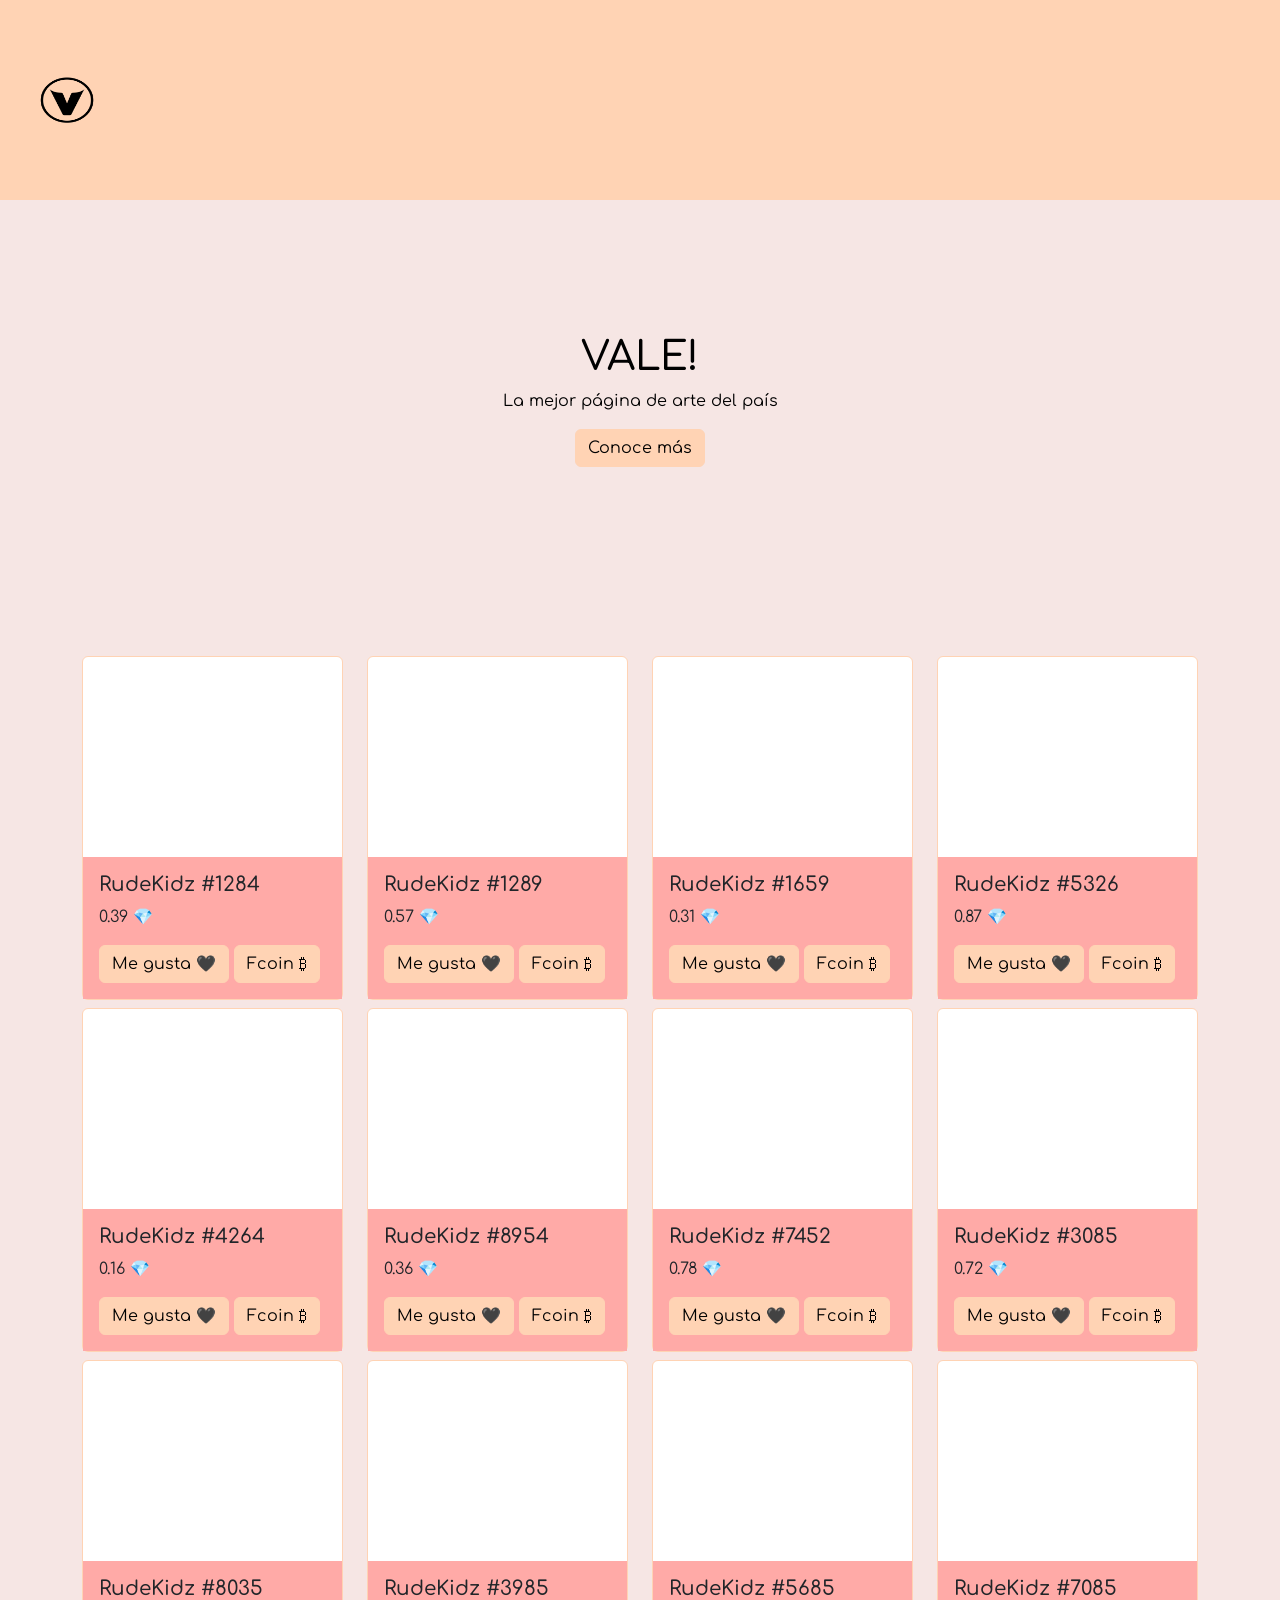
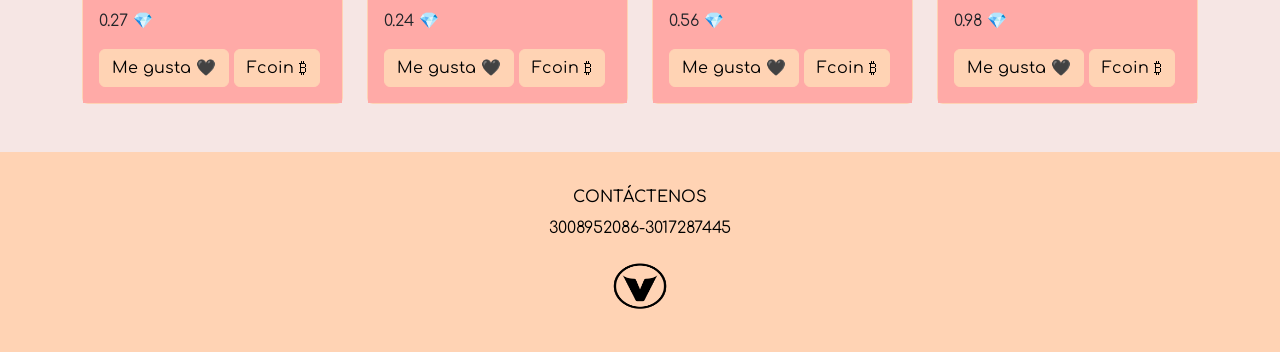
<file: Taller4/target/classes/META-INF/index.html>
<!DOCTYPE html>
<html lang="es">
<!-- informacion de la pagina, fuentes y bootstrap -->
<head>
    <meta charset="UTF-8">
    <title>Vale!</title>
    <link href="https://cdn.jsdelivr.net/npm/bootstrap@5.1.3/dist/css/bootstrap.min.css" rel="stylesheet"
          integrity="sha384-1BmE4kWBq78iYhFldvKuhfTAU6auU8tT94WrHftjDbrCEXSU1oBoqyl2QvZ6jIW3" crossorigin="anonymous">
    <link rel="stylesheet" href=./styles/styles.css>
    <link rel="preconnect" href="https://fonts.googleapis.com">
    <link rel="preconnect" href="https://fonts.gstatic.com" crossorigin>
    <link href="https://fonts.googleapis.com/css2?family=Comfortaa:wght@300&display=swap" rel="stylesheet">

</head>

<body>
<!-- Este es el encabezado que contiene el menu -->
<header>
    <nav class="navbar navbar-expand-lg navbar-light" style="background-color:#FFD3B4">
        <a class="navbar-brand" href="index.html">
            <img src="assets/V_(logo_2010).svg.png" alt="" width="70" height="60">
        </a>
        <ul class="nav">
            <li class="nav-item">
                <a class="nav-link active" aria-current="page" href="Ingresar.html">Iniciar sesion</a>
            </li>
            <li class="nav-item">
                <a class="nav-link" href="registro.html">Regístrese</a>
            </li>
            <li class="nav-item">
                <a class="nav-link" href="#colecciones">Colecciones</a>
            </li>
            <li class="nav-item">
                <a class="nav-link" href="#acerca de">Acerca de</a>
            </li>
        </ul>
    </nav>
    <div class="cover d-flex  justify-content-center align-items-center flex-column">
        <h1>
            VALE!
        </h1>
        <p>
            La mejor página de arte del país
        </p>
        <button class="btn btn-warning">
            Conoce más
        </button>
    </div>
</header>
<!-- Toda esta seccion pertenece a los NFTs -->
<section>
    <div class="container mt-5 mb-5  " id="colecciones">

        <div class="row justify-content-center">
            <div class="col-12 col-sm-6 col-md-4 col-lg-3 mt-2">
                <div class="card">
                    <div class="cover cover-small" style="background-image:url(https://lh3.googleusercontent.com/ZqSBa7z6umZTcSxAW_ux840NmefFD2r4HU-S7TdN4EnkFFVCS3aLbt-4MV9lIeI57pgJj1Tt6UI31ggeqp26RWwXk7HEDhicTv985g=w286) ;"></div>
                    <div class="card-body">
                        <h5 class="card-title">RudeKidz #1284</h5>
                        <p class="card-text">0.39 &#x1F48E</p>
                        <a href="Ingresar.html" class="btn btn-primary">Me gusta &#128420</a>
                        <a href="Ingresar.html" class="btn btn-primary">Fcoin &#8383 </a>
                    </div>
                </div>
            </div>

            <div class="col-12 col-sm-6 col-md-4 col-lg-3 mt-2">
                <div class="card">
                    <div class="cover cover-small" style="background-image:url(https://lh3.googleusercontent.com/8rx6Odhi2tma8qhoeL7E2NBSjCaniZPyg0JBpnRm1-rik_zxD8veBG_p5sXXUYpRG4BU6-WyTGzExXbc29uTXM8RggCVp2bXT8oGLw=w286) ;"></div>
                    <div class="card-body">
                        <h5 class="card-title">RudeKidz #1289 </h5>
                        <p class="card-text">0.57 &#x1F48E </p>
                        <a href="Ingresar.html" class="btn btn-primary">Me gusta &#128420</a>
                        <a href="Ingresar.html" class="btn btn-primary">Fcoin &#8383 </a>
                    </div>
                </div>
            </div>

            <div class="col-12 col-sm-6 col-md-4 col-lg-3 mt-2">
                <div class="card">
                    <div class="cover cover-small" style="background-image:url(https://lh3.googleusercontent.com/N8__4Z-lsQEnTd8JO_P-3pPB-7i_C41czbw1doZnl4sIIpilh4yv74587R9HkpmRlERdIeX6lb4tJpG3eHuHkiOuyh1Or-ya8n9z=w286) ;"></div>
                    <div class="card-body">
                        <h5 class="card-title">RudeKidz #1659 </h5>
                        <p class="card-text">0.31 &#x1F48E</p>
                        <a href="Ingresar.html" class="btn btn-primary">Me gusta &#128420</a>
                        <a href="Ingresar.html" class="btn btn-primary">Fcoin &#8383 </a>
                    </div>
                </div>
            </div>

            <div class="col-12 col-sm-6 col-md-4 col-lg-3 mt-2">
                <div class="card">
                    <div class="cover cover-small" style="background-image:url(https://lh3.googleusercontent.com/kiMK5F6sjf8Dgza5mDXIIIkuabjchdhPqtNrlcCQSb0OpiRTJS8vzcMWKN5-YuizBFdLWhjoq6aqZTkAT49UkFMTqvi7gTE_6bi4tFQ=w286) ;"></div>
                    <div class="card-body">
                        <h5 class="card-title">RudeKidz #5326 </h5>
                        <p class="card-text">0.87 &#x1F48E</p>
                        <a href="Ingresar.html" class="btn btn-primary">Me gusta &#128420</a>
                        <a href="Ingresar.html" class="btn btn-primary">Fcoin &#8383 </a>
                    </div>
                </div>
            </div>

            <div class="col-12 col-sm-6 col-md-4 col-lg-3 mt-2">
                <div class="card">
                    <div class="cover cover-small" style="background-image:url(https://lh3.googleusercontent.com/CtikgQ3yF5BwGgxdDiXWcUULrKtR88IEKSHb2U3vkVSSskaO63g-6NdzYMmzz-YoydgAlF_CNHJ4gyH6PG573UH6VImp2knyfTSR=w286) ;"></div>
                    <div class="card-body">
                        <h5 class="card-title">RudeKidz #4264 </h5>
                        <p class="card-text">0.16 &#x1F48E</p>
                        <a href="Ingresar.html" class="btn btn-primary">Me gusta &#128420</a>
                        <a href="Ingresar.html" class="btn btn-primary">Fcoin &#8383 </a>
                    </div>
                </div>
            </div>

            <div class="col-12 col-sm-6 col-md-4 col-lg-3 mt-2">
                <div class="card">
                    <div class="cover cover-small" style="background-image:url(https://lh3.googleusercontent.com/QLFWtwpnc01fcTFM4Motbp296kM9Viv3IXmcfkoMlEL5IzMANfnRDB0z8W4eBdPIlYmjLnV9wwA8__zvbkkfMwIQWxegeZdQq_a6Sg=w286) ;"></div>
                    <div class="card-body">
                        <h5 class="card-title">RudeKidz #8954 </h5>
                        <p class="card-text">0.36 &#x1F48E</p>
                        <a href="Ingresar.html" class="btn btn-primary">Me gusta &#128420</a>
                        <a href="Ingresar.html" class="btn btn-primary">Fcoin &#8383 </a>
                    </div>
                </div>
            </div>

            <div class="col-12 col-sm-6 col-md-4 col-lg-3 mt-2">
                <div class="card">
                    <div class="cover cover-small" style="background-image:url(https://lh3.googleusercontent.com/HLLghMW8zk3QyJWqWowpfJf2D7gK6rhq_E039gzuPALEFNd_CFuiUuPEJrNmeaSCsf6OTwkhRPhOgBHthlswI2OUr-ME6HdQj3Xv7A=w286) ;"></div>
                    <div class="card-body">
                        <h5 class="card-title">RudeKidz #7452 </h5>
                        <p class="card-text">0.78 &#x1F48E</p>
                        <a href="Ingresar.html" class="btn btn-primary">Me gusta &#128420</a>
                        <a href="Ingresar.html" class="btn btn-primary">Fcoin &#8383 </a>
                    </div>
                </div>
            </div>

            <div class="col-12 col-sm-6 col-md-4 col-lg-3 mt-2">
                <div class="card">
                    <div class="cover cover-small" style="background-image:url(https://lh3.googleusercontent.com/_wS9uIxieBvkPoEAmNsppTQwFDHhshs7BAFHuis-FkPwOqsW5-4MHcE0BhlpSG8Dkjy97uH9_rnsGOL-d3tOkZbBIFQHS2UVCzfaNg=w286) ;"></div>
                    <div class="card-body">
                        <h5 class="card-title">RudeKidz #3085 </h5>
                        <p class="card-text">0.72 &#x1F48E</p>
                        <a href="Ingresar.html" class="btn btn-primary">Me gusta &#128420</a>
                        <a href="Ingresar.html" class="btn btn-primary">Fcoin &#8383 </a>
                    </div>
                </div>
            </div>

            <div class="col-12 col-sm-6 col-md-4 col-lg-3 mt-2">
                <div class="card">
                    <div class="cover cover-small" style="background-image:url(https://lh3.googleusercontent.com/JJIcaWJZj7ltpiDpterflDxzhRr2l-X-p--zlUbUM8kh23DS_XY4K7QVtPhu-Ntan1PW0iaDCMKxIIDH1lhbXZWyfLDaRf7L-jyfX_4=w286) ;"></div>
                    <div class="card-body">
                        <h5 class="card-title">RudeKidz #8035 </h5>
                        <p class="card-text">0.27 &#x1F48E</p>
                        <a href="Ingresar.html" class="btn btn-primary">Me gusta &#128420</a>
                        <a href="Ingresar.html" class="btn btn-primary">Fcoin &#8383 </a>
                    </div>
                </div>
            </div>

            <div class="col-12 col-sm-6 col-md-4 col-lg-3 mt-2">
                <div class="card">
                    <div class="cover cover-small" style="background-image:url(https://lh3.googleusercontent.com/uesgLNkXBqdiQ33H1MS4c9rI7dZfhSNM4WZN0vMO2beNLTFTOWShpd4DZzZdwvpuZDafN6uxBuIBj1F5ubzeB-Wuoe5d-we0PaaCQg=w286) ;"></div>
                    <div class="card-body">
                        <h5 class="card-title">RudeKidz #3985 </h5>
                        <p class="card-text">0.24 &#x1F48E</p>
                        <a href="Ingresar.html" class="btn btn-primary">Me gusta &#128420</a>
                        <a href="Ingresar.html" class="btn btn-primary">Fcoin &#8383 </a>
                    </div>
                </div>
            </div>

            <div class="col-12 col-sm-6 col-md-4 col-lg-3 mt-2">
                <div class="card">
                    <div class="cover cover-small" style="background-image:url(https://lh3.googleusercontent.com/-yuxbYKN1D0xyP8StLL14yLmR9mIe0_TeE_bw2ltS8au2Rao_DxxdGAwpxowr3onnZVbWsx8G2hFiNMXzkJflSpMLR2tiJ6wrXo4=w286) ;"></div>
                    <div class="card-body">
                        <h5 class="card-title">RudeKidz #5685 </h5>
                        <p class="card-text">0.56 &#x1F48E</p>
                        <a href="Ingresar.html" class="btn btn-primary">Me gusta &#128420</a>
                        <a href="Ingresar.html" class="btn btn-primary">Fcoin &#8383 </a>
                    </div>
                </div>
            </div>

            <div class="col-12 col-sm-6 col-md-4 col-lg-3 mt-2">
                <div class="card">
                    <div class="cover cover-small" style="background-image:url(https://lh3.googleusercontent.com/AxzkT8hv3nnF5KROxMmQT9Wy-bs7bVVdMb8hQDlBZYceTksFqEtSK9nsOeYOCTNVyUyTu0hqffhX0HJPY5_A17oilETuo4632Rhbmv8=w286) ;"></div>
                    <a href="Colecciones.html"></a>
                    <div class="card-body">
                        <h5 class="card-title">RudeKidz #7085 </h5>
                        <p class="card-text">0.98 &#x1F48E</p>
                        <a href="Ingresar.html" class="btn btn-primary">Me gusta &#128420</a>
                        <a href="Ingresar.html" class="btn btn-primary">Fcoin &#8383 </a>
                    </div>
                </div>
            </div>
        </div>
    </div>
</section>
<!-- Este pie de pagina muestra la infromacion donde se pueden remitir -->
<footer>
    <div class="clover d-flex justify-content-center align-items-center flex-column" id="acerca de">
        <h6>
            CONTÁCTENOS
        </h6>
        <p>
            3008952086-3017287445
        </p>
        <img src="./assets/V_(logo_2010).svg.png" alt="" width="70" height="60">
    </div>
</footer>
</body>
</html>
</file>
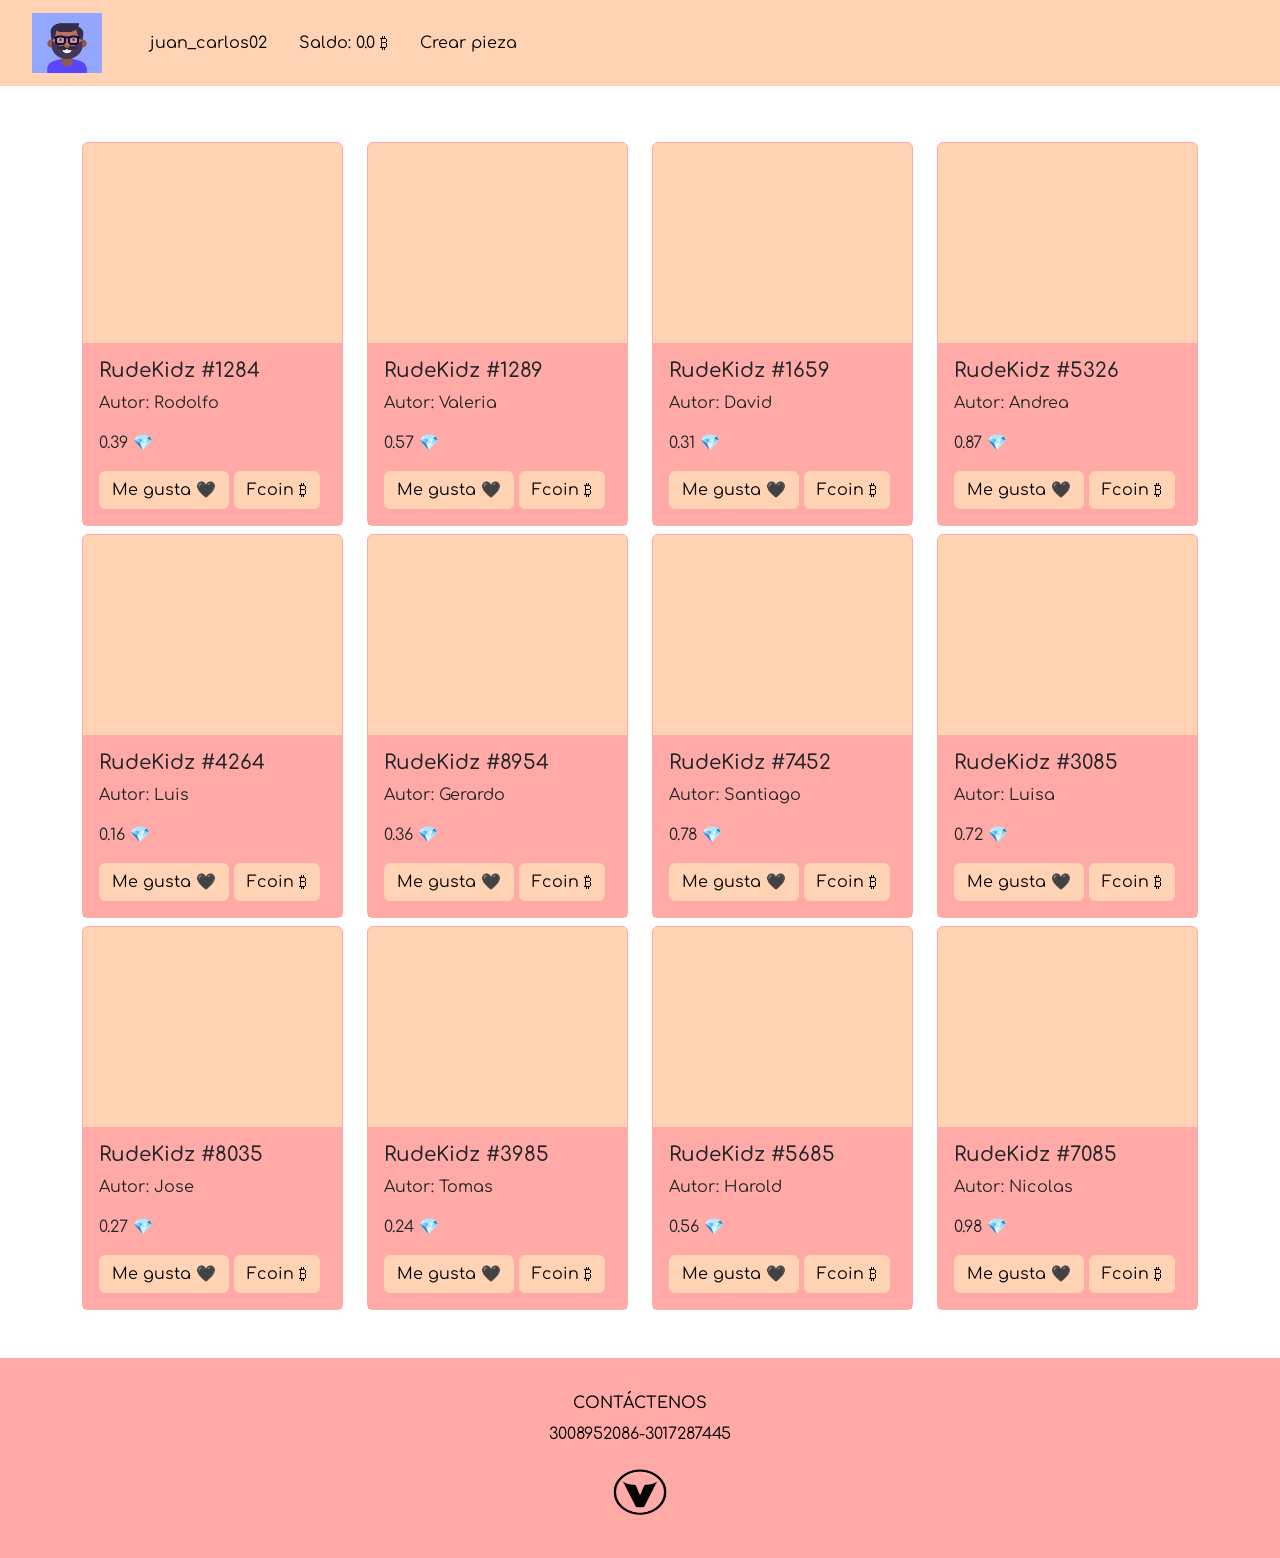
<file: Taller4/target/classes/META-INF/coleccionesArtista.html>
<!DOCTYPE html>
<html lang="es">
<!-- informacion de la pagina, fuentes y bootstrap -->
<head>
    <meta charset="UTF-8">
    <meta http-equiv="X-UA-Compatible" content="IE=edge">
    <meta name="viewport" content="width=device-width, initial-scale=1.0">
    <title>Colecciones artista</title>
    <link href="https://cdn.jsdelivr.net/npm/bootstrap@5.1.3/dist/css/bootstrap.min.css" rel="stylesheet"
          integrity="sha384-1BmE4kWBq78iYhFldvKuhfTAU6auU8tT94WrHftjDbrCEXSU1oBoqyl2QvZ6jIW3" crossorigin="anonymous">
    <link rel="stylesheet" href=./styles/estiloC.css>
    <link rel="preconnect" href="https://fonts.googleapis.com">
    <link rel="preconnect" href="https://fonts.gstatic.com" crossorigin>
    <link href="https://fonts.googleapis.com/css2?family=Comfortaa:wght@300&display=swap" rel="stylesheet">
</head>
<body>
<!-- Este es el encabezado que contiene el menu -->
<header>
    <nav class="navbar navbar-expand-lg navbar-light" style="background-color:#FFD3B4">
        <a class="navbar-brand" href="perfilArtista.html">
            <img src=./assets/avatar1.png alt="" width="70" height="60">
        </a>
        <ul class="nav">
            <li class="nav-item">
                <a class="nav-link active" aria-current="page" href="colecciones_U.html">juan_carlos02</a>
            </li>
            <li class="nav-item">
                <a class="nav-link" aria-current="page" href="recargar.html">Saldo: 0.0 &#8383</a>
            </li>
            <li class="nav-item">
                <a class="nav-link" aria-current="page" href="crearPiezas.html">Crear pieza</a>
            </li>
        </ul>
    </nav>
</header>
<!-- Toda esta seccion pertenece a los NFTs -->
<section>
    <div class="container mt-5 mb-5  " id="colecciones">

        <div class="row justify-content-center">
            <div class="col-12 col-sm-6 col-md-4 col-lg-3 mt-2">
                <div class="card"><a href=""></a>
                    <div class="cover cover-small"

                         style="background-image:url(https://lh3.googleusercontent.com/ZqSBa7z6umZTcSxAW_ux840NmefFD2r4HU-S7TdN4EnkFFVCS3aLbt-4MV9lIeI57pgJj1Tt6UI31ggeqp26RWwXk7HEDhicTv985g=w286) ;">
                    </div>
                    <div class="card-body">
                        <h5 class="card-title">RudeKidz #1284</h5>
                        <p class="card-text">Autor: Rodolfo</p><p class="card-text">0.39 &#x1F48E</p>
                        <a href="#" class="btn btn-primary">Me gusta &#128420</a>
                        <a href="recargarArtista.html" class="btn btn-primary">Fcoin &#8383 </a>
                    </div>
                </div>
            </div>

            <div class="col-12 col-sm-6 col-md-4 col-lg-3 mt-2">
                <div class="card">
                    <div class="cover cover-small"
                         style="background-image:url(https://lh3.googleusercontent.com/8rx6Odhi2tma8qhoeL7E2NBSjCaniZPyg0JBpnRm1-rik_zxD8veBG_p5sXXUYpRG4BU6-WyTGzExXbc29uTXM8RggCVp2bXT8oGLw=w286) ;">
                    </div>
                    <div class="card-body">
                        <h5 class="card-title">RudeKidz #1289 </h5>
                        <p class="card-text">Autor: Valeria</p><p class="card-text">0.57 &#x1F48E </p>
                        <a href="#" class="btn btn-primary">Me gusta &#128420</a>
                        <a href="recargarArtista.html" class="btn btn-primary">Fcoin &#8383 </a>
                    </div>
                </div>
            </div>

            <div class="col-12 col-sm-6 col-md-4 col-lg-3 mt-2">
                <div class="card">
                    <div class="cover cover-small"
                         style="background-image:url(https://lh3.googleusercontent.com/N8__4Z-lsQEnTd8JO_P-3pPB-7i_C41czbw1doZnl4sIIpilh4yv74587R9HkpmRlERdIeX6lb4tJpG3eHuHkiOuyh1Or-ya8n9z=w286) ;">
                    </div>
                    <div class="card-body">
                        <h5 class="card-title">RudeKidz #1659 </h5>
                        <p class="card-text">Autor: David</p><p class="card-text">0.31 &#x1F48E</p>
                        <a href="#" class="btn btn-primary">Me gusta &#128420</a>
                        <a href="recargarArtista.html" class="btn btn-primary">Fcoin &#8383 </a>
                    </div>
                </div>
            </div>

            <div class="col-12 col-sm-6 col-md-4 col-lg-3 mt-2">
                <div class="card">
                    <div class="cover cover-small"
                         style="background-image:url(https://lh3.googleusercontent.com/kiMK5F6sjf8Dgza5mDXIIIkuabjchdhPqtNrlcCQSb0OpiRTJS8vzcMWKN5-YuizBFdLWhjoq6aqZTkAT49UkFMTqvi7gTE_6bi4tFQ=w286) ;">
                    </div>
                    <div class="card-body">
                        <h5 class="card-title">RudeKidz #5326 </h5>
                        <p class="card-text">Autor: Andrea</p><p class="card-text">0.87 &#x1F48E</p>
                        <a href="#" class="btn btn-primary">Me gusta &#128420</a>
                        <a href="recargarArtista.html" class="btn btn-primary">Fcoin &#8383 </a>
                    </div>
                </div>
            </div>

            <div class="col-12 col-sm-6 col-md-4 col-lg-3 mt-2">
                <div class="card">
                    <div class="cover cover-small"
                         style="background-image:url(https://lh3.googleusercontent.com/CtikgQ3yF5BwGgxdDiXWcUULrKtR88IEKSHb2U3vkVSSskaO63g-6NdzYMmzz-YoydgAlF_CNHJ4gyH6PG573UH6VImp2knyfTSR=w286) ;">
                    </div>
                    <div class="card-body">
                        <h5 class="card-title">RudeKidz #4264 </h5>
                        <p class="card-text">Autor: Luis</p><p class="card-text">0.16 &#x1F48E</p>
                        <a href="#" class="btn btn-primary">Me gusta &#128420</a>
                        <a href="recargarArtista.html" class="btn btn-primary">Fcoin &#8383 </a>
                    </div>
                </div>
            </div>

            <div class="col-12 col-sm-6 col-md-4 col-lg-3 mt-2">
                <div class="card">
                    <div class="cover cover-small"
                         style="background-image:url(https://lh3.googleusercontent.com/QLFWtwpnc01fcTFM4Motbp296kM9Viv3IXmcfkoMlEL5IzMANfnRDB0z8W4eBdPIlYmjLnV9wwA8__zvbkkfMwIQWxegeZdQq_a6Sg=w286) ;">
                    </div>
                    <div class="card-body">
                        <h5 class="card-title">RudeKidz #8954 </h5>
                        <p class="card-text">Autor: Gerardo</p><p class="card-text">0.36 &#x1F48E</p>
                        <a href="#" class="btn btn-primary">Me gusta &#128420</a>
                        <a href="recargarArtista.html" class="btn btn-primary">Fcoin &#8383 </a>
                    </div>
                </div>
            </div>

            <div class="col-12 col-sm-6 col-md-4 col-lg-3 mt-2">
                <div class="card">
                    <div class="cover cover-small"
                         style="background-image:url(https://lh3.googleusercontent.com/HLLghMW8zk3QyJWqWowpfJf2D7gK6rhq_E039gzuPALEFNd_CFuiUuPEJrNmeaSCsf6OTwkhRPhOgBHthlswI2OUr-ME6HdQj3Xv7A=w286) ;">
                    </div>
                    <div class="card-body">
                        <h5 class="card-title">RudeKidz #7452 </h5>
                        <p class="card-text">Autor: Santiago</p><p class="card-text">0.78 &#x1F48E</p>
                        <a href="#" class="btn btn-primary">Me gusta &#128420</a>
                        <a href="recargarArtista.html" class="btn btn-primary">Fcoin &#8383 </a>
                    </div>
                </div>
            </div>

            <div class="col-12 col-sm-6 col-md-4 col-lg-3 mt-2">
                <div class="card">
                    <div class="cover cover-small"
                         style="background-image:url(https://lh3.googleusercontent.com/_wS9uIxieBvkPoEAmNsppTQwFDHhshs7BAFHuis-FkPwOqsW5-4MHcE0BhlpSG8Dkjy97uH9_rnsGOL-d3tOkZbBIFQHS2UVCzfaNg=w286) ;">
                    </div>
                    <div class="card-body">
                        <h5 class="card-title">RudeKidz #3085 </h5>
                        <p class="card-text">Autor: Luisa</p><p class="card-text">0.72 &#x1F48E</p>
                        <a href="#" class="btn btn-primary">Me gusta &#128420</a>
                        <a href="recargarArtista.html" class="btn btn-primary">Fcoin &#8383 </a>
                    </div>
                </div>
            </div>

            <div class="col-12 col-sm-6 col-md-4 col-lg-3 mt-2">
                <div class="card">
                    <div class="cover cover-small"
                         style="background-image:url(https://lh3.googleusercontent.com/JJIcaWJZj7ltpiDpterflDxzhRr2l-X-p--zlUbUM8kh23DS_XY4K7QVtPhu-Ntan1PW0iaDCMKxIIDH1lhbXZWyfLDaRf7L-jyfX_4=w286) ;">
                    </div>
                    <div class="card-body">
                        <h5 class="card-title">RudeKidz #8035 </h5>
                        <p class="card-text">Autor: Jose</p><p class="card-text">0.27 &#x1F48E</p>
                        <a href="#" class="btn btn-primary">Me gusta &#128420</a>
                        <a href="recargarArtista.html" class="btn btn-primary">Fcoin &#8383 </a>
                    </div>
                </div>
            </div>

            <div class="col-12 col-sm-6 col-md-4 col-lg-3 mt-2">
                <div class="card">
                    <div class="cover cover-small"
                         style="background-image:url(https://lh3.googleusercontent.com/uesgLNkXBqdiQ33H1MS4c9rI7dZfhSNM4WZN0vMO2beNLTFTOWShpd4DZzZdwvpuZDafN6uxBuIBj1F5ubzeB-Wuoe5d-we0PaaCQg=w286) ;">
                    </div>
                    <div class="card-body">
                        <h5 class="card-title">RudeKidz #3985 </h5>
                        <p class="card-text">Autor: Tomas</p><p class="card-text">0.24 &#x1F48E</p>
                        <a href="#" class="btn btn-primary">Me gusta &#128420</a>
                        <a href="recargarArtista.html" class="btn btn-primary">Fcoin &#8383 </a>
                    </div>
                </div>
            </div>

            <div class="col-12 col-sm-6 col-md-4 col-lg-3 mt-2">
                <div class="card">
                    <div class="cover cover-small"
                         style="background-image:url(https://lh3.googleusercontent.com/-yuxbYKN1D0xyP8StLL14yLmR9mIe0_TeE_bw2ltS8au2Rao_DxxdGAwpxowr3onnZVbWsx8G2hFiNMXzkJflSpMLR2tiJ6wrXo4=w286) ;">
                    </div>
                    <div class="card-body">
                        <h5 class="card-title">RudeKidz #5685 </h5>
                        <p class="card-text">Autor: Harold</p><p class="card-text">0.56 &#x1F48E</p>
                        <a href="#" class="btn btn-primary">Me gusta &#128420</a>
                        <a href="recargarArtista.html" class="btn btn-primary">Fcoin &#8383 </a>
                    </div>
                </div>
            </div>

            <div class="col-12 col-sm-6 col-md-4 col-lg-3 mt-2">
                <div class="card">
                    <div class="cover cover-small"
                         style="background-image:url(https://lh3.googleusercontent.com/AxzkT8hv3nnF5KROxMmQT9Wy-bs7bVVdMb8hQDlBZYceTksFqEtSK9nsOeYOCTNVyUyTu0hqffhX0HJPY5_A17oilETuo4632Rhbmv8=w286) ;">
                    </div>
                    <div class="card-body">
                        <h5 class="card-title">RudeKidz #7085 </h5>
                        <p class="card-text">Autor: Nicolas</p><p class="card-text">0.98 &#x1F48E</p>
                        <a href="#" class="btn btn-primary">Me gusta &#128420</a>
                        <a href="recargarArtista.html" class="btn btn-primary">Fcoin &#8383 </a>
                    </div>
                </div>
            </div>
        </div>
    </div>
</section>
<!-- Este pie de pagina muestra la infromacion donde se pueden remitir -->
<footer>
    <div class="clover d-flex justify-content-center align-items-center flex-column">
        <h6>
            CONTÁCTENOS
        </h6>
        <p>
            3008952086-3017287445
        </p>
        <a href="index.html"><img src="./assets/V_(logo_2010).svg.png" alt="" width="70" height="60"></a>
    </div>
</footer>
</body>
</html>
</file>
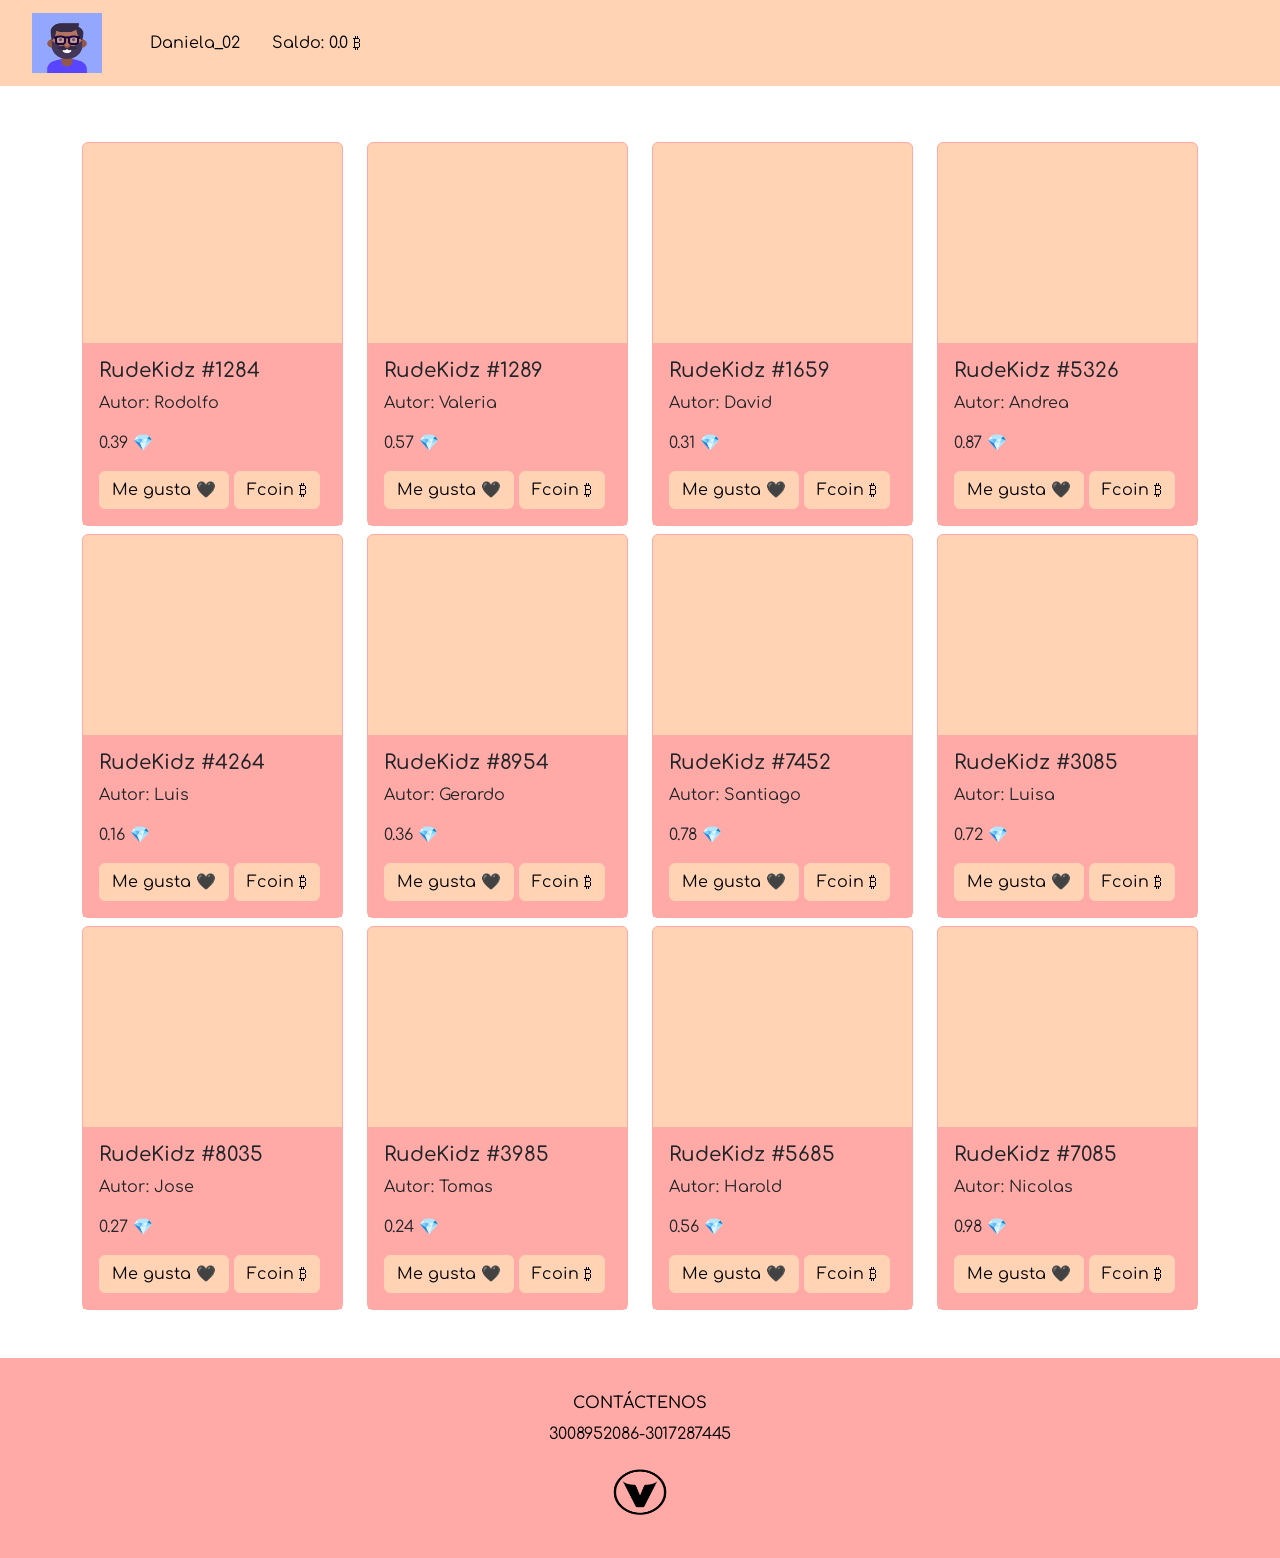
<file: Taller4/target/classes/META-INF/coleccionesComprador.html>
<!DOCTYPE html>
<html lang="es">
<!-- informacion de la pagina, fuentes y bootstrap -->
<head>
    <meta charset="UTF-8">
    <meta http-equiv="X-UA-Compatible" content="IE=edge">
    <meta name="viewport" content="width=device-width, initial-scale=1.0">
    <title>Colecciones comprador</title>
    <link href="https://cdn.jsdelivr.net/npm/bootstrap@5.1.3/dist/css/bootstrap.min.css" rel="stylesheet"
          integrity="sha384-1BmE4kWBq78iYhFldvKuhfTAU6auU8tT94WrHftjDbrCEXSU1oBoqyl2QvZ6jIW3" crossorigin="anonymous">
    <link rel="stylesheet" href=./styles/estiloC.css>
    <link rel="preconnect" href="https://fonts.googleapis.com">
    <link rel="preconnect" href="https://fonts.gstatic.com" crossorigin>
    <link href="https://fonts.googleapis.com/css2?family=Comfortaa:wght@300&display=swap" rel="stylesheet">
</head>
<body>
<!-- Este es el encabezado el que contiene el menu -->
<header>
    <nav class="navbar navbar-expand-lg navbar-light" style="background-color:#FFD3B4">
        <a class="navbar-brand" href="perfilComprador.html">
            <img src=./assets/avatar1.png alt="" width="70" height="60">
        </a>
        <ul class="nav">
            <li class="nav-item">
                <a class="nav-link active" aria-current="page" href="perfilComprador.html">Daniela_02</a>
            </li>
            <li class="nav-item">
                <a class="nav-link" aria-current="page" href="recargarComprador.html">Saldo: 0.0 &#8383</a>
            </li>
        </ul>
    </nav>
</header>
<!-- Toda esta seccion pertenece a los NFTs -->
<section>
    <div class="container mt-5 mb-5  " id="colecciones">

        <div class="row justify-content-center">
            <div class="col-12 col-sm-6 col-md-4 col-lg-3 mt-2">
                <div class="card"><a href=""></a>
                    <div class="cover cover-small"

                         style="background-image:url(https://lh3.googleusercontent.com/ZqSBa7z6umZTcSxAW_ux840NmefFD2r4HU-S7TdN4EnkFFVCS3aLbt-4MV9lIeI57pgJj1Tt6UI31ggeqp26RWwXk7HEDhicTv985g=w286) ;">
                    </div>
                    <div class="card-body">
                        <h5 class="card-title">RudeKidz #1284</h5>
                        <p class="card-text">Autor: Rodolfo</p><p class="card-text">0.39 &#x1F48E</p>
                        <a href="#" class="btn btn-primary">Me gusta &#128420</a>
                        <a href="recargarComprador.html" class="btn btn-primary">Fcoin &#8383 </a>
                    </div>
                </div>
            </div>

            <div class="col-12 col-sm-6 col-md-4 col-lg-3 mt-2">
                <div class="card">
                    <div class="cover cover-small"
                         style="background-image:url(https://lh3.googleusercontent.com/8rx6Odhi2tma8qhoeL7E2NBSjCaniZPyg0JBpnRm1-rik_zxD8veBG_p5sXXUYpRG4BU6-WyTGzExXbc29uTXM8RggCVp2bXT8oGLw=w286) ;">
                    </div>
                    <div class="card-body">
                        <h5 class="card-title">RudeKidz #1289 </h5>
                        <p class="card-text">Autor: Valeria</p><p class="card-text">0.57 &#x1F48E </p>
                        <a href="#" class="btn btn-primary">Me gusta &#128420</a>
                        <a href="recargarComprador.html" class="btn btn-primary">Fcoin &#8383 </a>
                    </div>
                </div>
            </div>

            <div class="col-12 col-sm-6 col-md-4 col-lg-3 mt-2">
                <div class="card">
                    <div class="cover cover-small"
                         style="background-image:url(https://lh3.googleusercontent.com/N8__4Z-lsQEnTd8JO_P-3pPB-7i_C41czbw1doZnl4sIIpilh4yv74587R9HkpmRlERdIeX6lb4tJpG3eHuHkiOuyh1Or-ya8n9z=w286) ;">
                    </div>
                    <div class="card-body">
                        <h5 class="card-title">RudeKidz #1659 </h5>
                        <p class="card-text">Autor: David</p><p class="card-text">0.31 &#x1F48E</p>

                        <a href="#" class="btn btn-primary">Me gusta &#128420</a>
                        <a href="recargarComprador.html" class="btn btn-primary">Fcoin &#8383 </a>
                    </div>
                </div>
            </div>

            <div class="col-12 col-sm-6 col-md-4 col-lg-3 mt-2">
                <div class="card">
                    <div class="cover cover-small"
                         style="background-image:url(https://lh3.googleusercontent.com/kiMK5F6sjf8Dgza5mDXIIIkuabjchdhPqtNrlcCQSb0OpiRTJS8vzcMWKN5-YuizBFdLWhjoq6aqZTkAT49UkFMTqvi7gTE_6bi4tFQ=w286) ;">
                    </div>
                    <div class="card-body">
                        <h5 class="card-title">RudeKidz #5326 </h5>
                        <p class="card-text">Autor: Andrea</p><p class="card-text">0.87 &#x1F48E</p>
                        <a href="#" class="btn btn-primary">Me gusta &#128420</a>
                        <a href="recargarComprador.html" class="btn btn-primary">Fcoin &#8383 </a>
                    </div>
                </div>
            </div>

            <div class="col-12 col-sm-6 col-md-4 col-lg-3 mt-2">
                <div class="card">
                    <div class="cover cover-small"
                         style="background-image:url(https://lh3.googleusercontent.com/CtikgQ3yF5BwGgxdDiXWcUULrKtR88IEKSHb2U3vkVSSskaO63g-6NdzYMmzz-YoydgAlF_CNHJ4gyH6PG573UH6VImp2knyfTSR=w286) ;">
                    </div>
                    <div class="card-body">
                        <h5 class="card-title">RudeKidz #4264 </h5>
                        <p class="card-text">Autor: Luis</p><p class="card-text">0.16 &#x1F48E</p>
                        <a href="#" class="btn btn-primary">Me gusta &#128420</a>
                        <a href="recargarComprador.html" class="btn btn-primary">Fcoin &#8383 </a>
                    </div>
                </div>
            </div>

            <div class="col-12 col-sm-6 col-md-4 col-lg-3 mt-2">
                <div class="card">
                    <div class="cover cover-small"
                         style="background-image:url(https://lh3.googleusercontent.com/QLFWtwpnc01fcTFM4Motbp296kM9Viv3IXmcfkoMlEL5IzMANfnRDB0z8W4eBdPIlYmjLnV9wwA8__zvbkkfMwIQWxegeZdQq_a6Sg=w286) ;">
                    </div>
                    <div class="card-body">
                        <h5 class="card-title">RudeKidz #8954 </h5>
                        <p class="card-text">Autor: Gerardo</p><p class="card-text">0.36 &#x1F48E</p>
                        <a href="#" class="btn btn-primary">Me gusta &#128420</a>
                        <a href="recargarComprador.html" class="btn btn-primary">Fcoin &#8383 </a>
                    </div>
                </div>
            </div>

            <div class="col-12 col-sm-6 col-md-4 col-lg-3 mt-2">
                <div class="card">
                    <div class="cover cover-small"
                         style="background-image:url(https://lh3.googleusercontent.com/HLLghMW8zk3QyJWqWowpfJf2D7gK6rhq_E039gzuPALEFNd_CFuiUuPEJrNmeaSCsf6OTwkhRPhOgBHthlswI2OUr-ME6HdQj3Xv7A=w286) ;">
                    </div>
                    <div class="card-body">
                        <h5 class="card-title">RudeKidz #7452 </h5>
                        <p class="card-text">Autor: Santiago</p><p class="card-text">0.78 &#x1F48E</p>
                        <a href="#" class="btn btn-primary">Me gusta &#128420</a>
                        <a href="recargarComprador.html" class="btn btn-primary">Fcoin &#8383 </a>
                    </div>
                </div>
            </div>

            <div class="col-12 col-sm-6 col-md-4 col-lg-3 mt-2">
                <div class="card">
                    <div class="cover cover-small"
                         style="background-image:url(https://lh3.googleusercontent.com/_wS9uIxieBvkPoEAmNsppTQwFDHhshs7BAFHuis-FkPwOqsW5-4MHcE0BhlpSG8Dkjy97uH9_rnsGOL-d3tOkZbBIFQHS2UVCzfaNg=w286) ;">
                    </div>
                    <div class="card-body">
                        <h5 class="card-title">RudeKidz #3085 </h5>
                        <p class="card-text">Autor: Luisa</p><p class="card-text">0.72 &#x1F48E</p>
                        <a href="#" class="btn btn-primary">Me gusta &#128420</a>
                        <a href="recargarComprador.html" class="btn btn-primary">Fcoin &#8383 </a>
                    </div>
                </div>
            </div>

            <div class="col-12 col-sm-6 col-md-4 col-lg-3 mt-2">
                <div class="card">
                    <div class="cover cover-small"
                         style="background-image:url(https://lh3.googleusercontent.com/JJIcaWJZj7ltpiDpterflDxzhRr2l-X-p--zlUbUM8kh23DS_XY4K7QVtPhu-Ntan1PW0iaDCMKxIIDH1lhbXZWyfLDaRf7L-jyfX_4=w286) ;">
                    </div>
                    <div class="card-body">
                        <h5 class="card-title">RudeKidz #8035 </h5>
                        <p class="card-text">Autor: Jose</p><p class="card-text">0.27 &#x1F48E</p>
                        <a href="#" class="btn btn-primary">Me gusta &#128420</a>
                        <a href="recargarComprador.html" class="btn btn-primary">Fcoin &#8383 </a>
                    </div>
                </div>
            </div>

            <div class="col-12 col-sm-6 col-md-4 col-lg-3 mt-2">
                <div class="card">
                    <div class="cover cover-small"
                         style="background-image:url(https://lh3.googleusercontent.com/uesgLNkXBqdiQ33H1MS4c9rI7dZfhSNM4WZN0vMO2beNLTFTOWShpd4DZzZdwvpuZDafN6uxBuIBj1F5ubzeB-Wuoe5d-we0PaaCQg=w286) ;">
                    </div>
                    <div class="card-body">
                        <h5 class="card-title">RudeKidz #3985 </h5>
                        <p class="card-text">Autor: Tomas</p><p class="card-text">0.24 &#x1F48E</p>
                        <a href="#" class="btn btn-primary">Me gusta &#128420</a>
                        <a href="recargarComprador.html" class="btn btn-primary">Fcoin &#8383 </a>
                    </div>
                </div>
            </div>

            <div class="col-12 col-sm-6 col-md-4 col-lg-3 mt-2">
                <div class="card">
                    <div class="cover cover-small"
                         style="background-image:url(https://lh3.googleusercontent.com/-yuxbYKN1D0xyP8StLL14yLmR9mIe0_TeE_bw2ltS8au2Rao_DxxdGAwpxowr3onnZVbWsx8G2hFiNMXzkJflSpMLR2tiJ6wrXo4=w286) ;">
                    </div>
                    <div class="card-body">
                        <h5 class="card-title">RudeKidz #5685 </h5>
                        <p class="card-text">Autor: Harold</p><p class="card-text">0.56 &#x1F48E</p>
                        <a href="#" class="btn btn-primary">Me gusta &#128420</a>
                        <a href="recargarComprador.html" class="btn btn-primary">Fcoin &#8383 </a>
                    </div>
                </div>
            </div>

            <div class="col-12 col-sm-6 col-md-4 col-lg-3 mt-2">
                <div class="card">
                    <div class="cover cover-small"
                         style="background-image:url(https://lh3.googleusercontent.com/AxzkT8hv3nnF5KROxMmQT9Wy-bs7bVVdMb8hQDlBZYceTksFqEtSK9nsOeYOCTNVyUyTu0hqffhX0HJPY5_A17oilETuo4632Rhbmv8=w286) ;">
                    </div>
                    <div class="card-body">
                        <h5 class="card-title">RudeKidz #7085 </h5>
                        <p class="card-text">Autor: Nicolas</p><p class="card-text">0.98 &#x1F48E</p>
                        <a href="#" class="btn btn-primary">Me gusta &#128420</a>
                        <a href="recargarComprador.html" class="btn btn-primary">Fcoin &#8383 </a>
                    </div>
                </div>
            </div>
        </div>
    </div>
</section>
<!-- Este pie de pagina muestra la infromacion donde se pueden remitir -->
<footer>
    <div class="clover d-flex justify-content-center align-items-center flex-column">
        <h6>
            CONTÁCTENOS
        </h6>
        <p>
            3008952086-3017287445
        </p>
        <a href="index.html"><img src="./assets/V_(logo_2010).svg.png" alt="" width="70" height="60"></a>
    </div>
</footer>
</body>
</html>
</file>
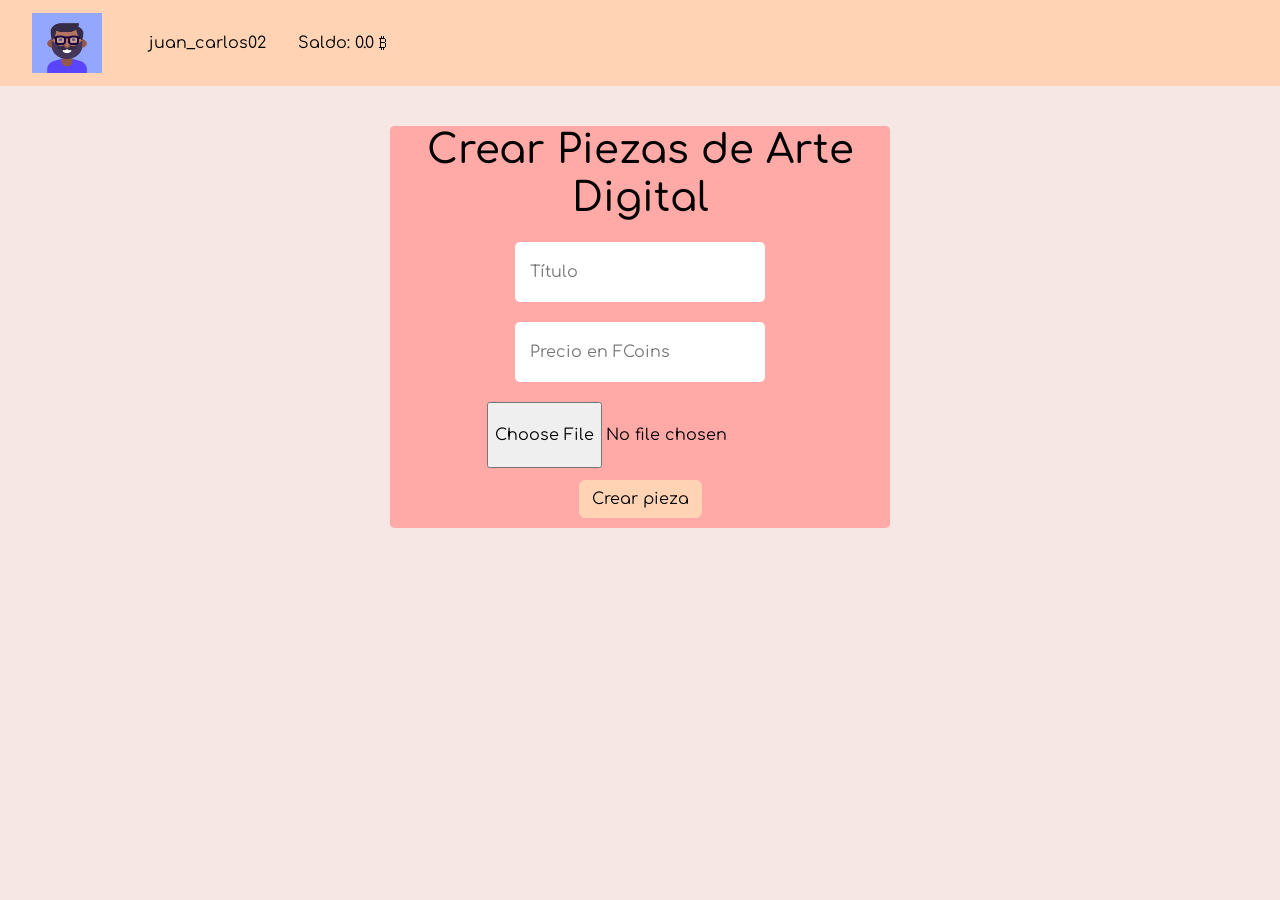
<file: Taller4/target/classes/META-INF/crearPiezas.html>
<!DOCTYPE html>
<html lang="es">
<!-- informacion de la pagina, fuentes y bootstrap -->
<head>
    <meta charset="UTF-8">
    <meta http-equiv="X-UA-Compatible" content="IE=edge">
    <meta name="viewport" content="width=device-width, initial-scale=1.0">
    <title>Crea piezas de arte Digital</title>
    <link href="https://cdn.jsdelivr.net/npm/bootstrap@5.1.3/dist/css/bootstrap.min.css" rel="stylesheet"
          integrity="sha384-1BmE4kWBq78iYhFldvKuhfTAU6auU8tT94WrHftjDbrCEXSU1oBoqyl2QvZ6jIW3" crossorigin="anonymous">
    <link rel="stylesheet" href=./styles/estiloPiezas.css>
    <link rel="preconnect" href="https://fonts.googleapis.com">
    <link rel="preconnect" href="https://fonts.gstatic.com" crossorigin>
    <link href="https://fonts.googleapis.com/css2?family=Comfortaa:wght@300&display=swap" rel="stylesheet">
</head>

<body>
<!-- Este es el encabezado el que contiene el menu -->
<header>
    <nav class="navbar navbar-expand-lg navbar-light" style="background-color:#FFD3B4">
        <a class="navbar-brand" href="perfilArtista.html">
            <img src=./assets/avatar1.png alt="" width="70" height="60">
        </a>
        <ul class="nav">
            <li class="nav-item">
                <a class="nav-link active" aria-current="page" href="perfilArtista.html">juan_carlos02</a>
            </li>
            <li class="nav-item">
                <a class="nav-link" aria-current="page" href="recargarArtista.html">Saldo: 0.0 &#8383</a>
            </li>
        </ul>
    </nav>
</header>
<!-- formulario para crear pieza -->
<div class="container">
    <div class="crear-piezas">
        <form action="./subir-nft" method="post" class="pieces-form">
            <div class="crear-piezas">
                <form class="pieces-form">
                    <h1 class="titulo">Crear Piezas de Arte Digital</h1>
                    <input class="cajas" name="titulo" type="title" placeholder="Título">
                    <input class="cajas" name="coins" type="price" placeholder="Precio en FCoins">
                    <p class="selec-archivo">
                        <input type="file" id="url" required></input>
                    </p>
                    <a href="" class="btn btn-primary" type="submit">Crear pieza</a>
                </form>
            </div>
        </form>
    </div>
</div>
</div>

</body>

</html>
</file>
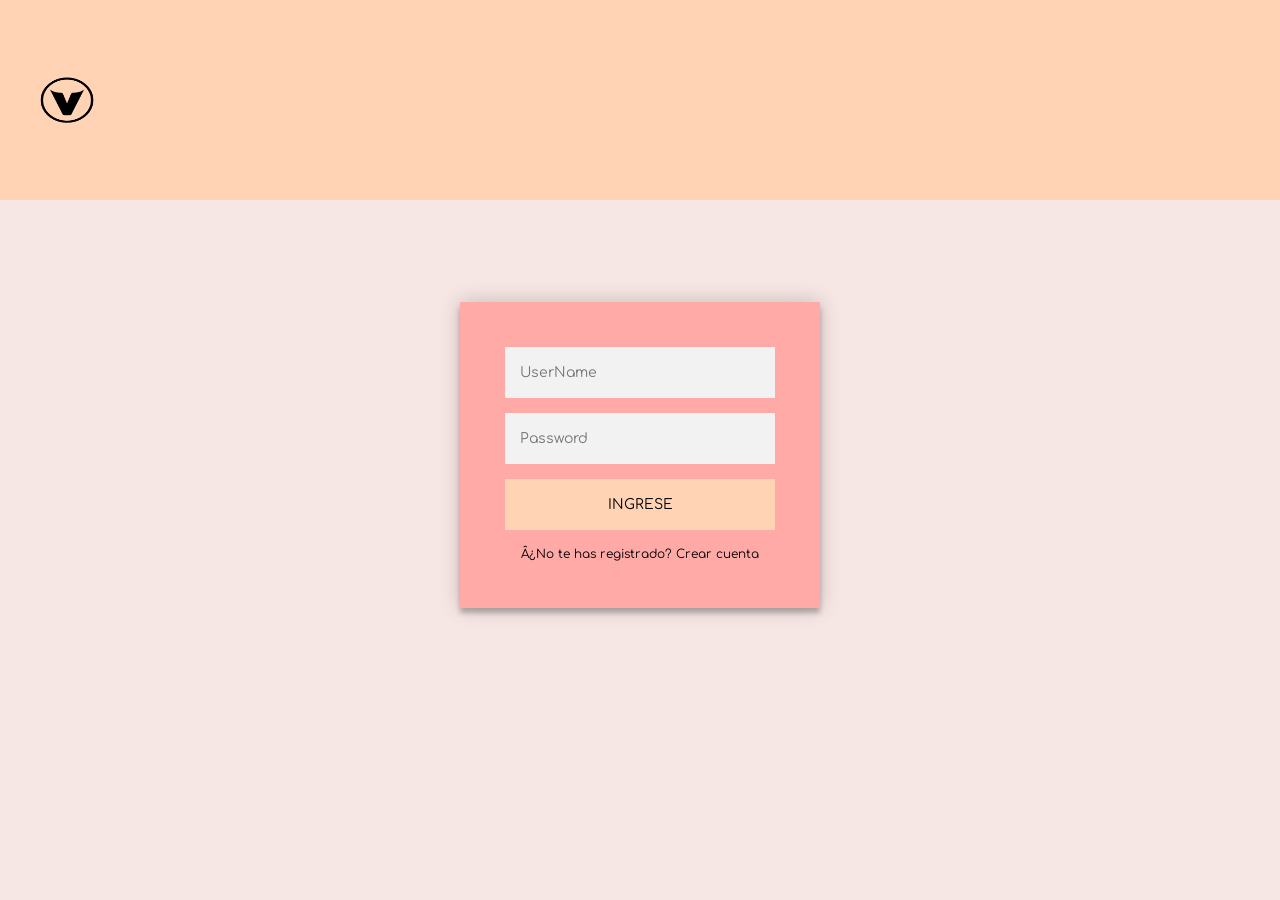
<file: Taller4/target/classes/META-INF/Ingresar.html>
<!DOCTYPE html>
<html lang="es">
<!-- informacion de la pagina, fuentes y bootstrap -->
<head>
    <title>Login</title>
    <link href="https://cdn.jsdelivr.net/npm/bootstrap@5.1.3/dist/css/bootstrap.min.css" rel="stylesheet"
          integrity="sha384-1BmE4kWBq78iYhFldvKuhfTAU6auU8tT94WrHftjDbrCEXSU1oBoqyl2QvZ6jIW3" crossorigin="anonymous">
    <link rel="stylesheet" href=./styles/estiloI.css>
    <link rel="preconnect" href="https://fonts.googleapis.com">
    <link rel="preconnect" href="https://fonts.gstatic.com" crossorigin>
    <link href="https://fonts.googleapis.com/css2?family=Comfortaa:wght@300&display=swap" rel="stylesheet">
</head>
<body>
<!-- Este es el encabezado el que contiene el menu -->
<header>
    <nav class="navbar navbar-expand-lg navbar-light">
        <a class="navbar-brand" href="index.html">
            <img src="assets/V_(logo_2010).svg.png" alt="" width="70" height="60">
        </a>
        <ul class="nav">
            <li class="nav-item">
                <a class="nav-link active" aria-current="page" href="Ingresar.html">Iniciar sesion</a>
            </li>
            <li class="nav-item">
                <a class="nav-link" href="registro.html">Registrese</a>
            </li>
            <li class="nav-item">
                <a class="nav-link" href="index.html">Colecciones</a>
            </li>
            <li class="nav-item">
                <a class="nav-link" href="index.html">Acerca de</a>
            </li>
        </ul>
    </nav>
</header>
<!-- Este es el formulario con el cual el usuario puede iniciar sesion -->
<div class="login-page" >
    <div class="form">

        <form class="login-form" action="./login "method="post">
            <input name="username" type="text" placeholder="UserName"/>
            <input name="password" type="password" placeholder="Password"/>
            <button>Ingrese</button>
            <p class="message">¿No te has registrado? <a href="registro.html">Crear cuenta</a></p>
        </form>
    </div>
</div>
</body>
</html>
</file>
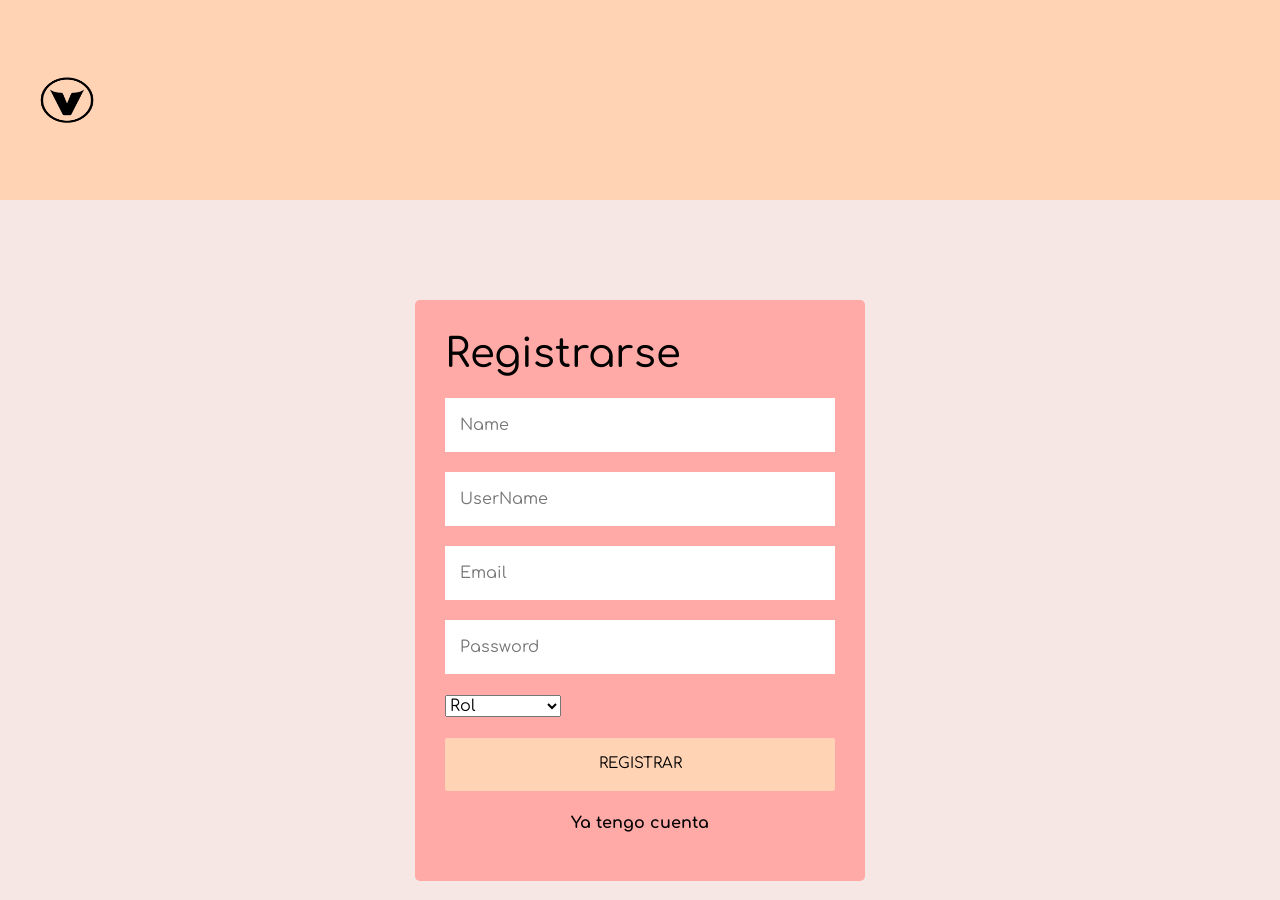
<file: Taller4/target/classes/META-INF/registro.html>
<!DOCTYPE html>
<html lang="es">
<!-- Este es el encabezado el que contiene el menu -->
<head>
    <meta charset="UTF-8">
    <title>Registro</title>
    <link href="https://cdn.jsdelivr.net/npm/bootstrap@5.1.3/dist/css/bootstrap.min.css" rel="stylesheet"
          integrity="sha384-1BmE4kWBq78iYhFldvKuhfTAU6auU8tT94WrHftjDbrCEXSU1oBoqyl2QvZ6jIW3" crossorigin="anonymous">
    <link href="https://fonts.googleapis.com/css2?family=Comfortaa:wght@300&display=swap" rel="stylesheet">
    <link rel="stylesheet" href=./styles/estiloR.css>
</head>

<body>
<!-- Este es el encabezado el que contiene el menu -->
<header>
    <nav class="navbar navbar-expand-lg navbar-light" style="background-color:#FFD3B4">
        <a class="navbar-brand" href="index.html">
            <img src="assets/V_(logo_2010).svg.png" alt="" width="70" height="60">
        </a>
        <ul class="nav">
            <li class="nav-item">
                <a class="nav-link active" aria-current="page" href="Ingresar.html">Iniciar sesion</a>
            </li>
            <li class="nav-item">
                <a class="nav-link" href="registro.html">Registrese</a>
            </li>
            <li class="nav-item">
                <a class="nav-link" href="index.html">colecciones</a>
            </li>
            <li class="nav-item">
                <a class="nav-link" href="index.html">Acerca de</a>
            </li>
        </ul>
    </nav>
</header>
<!-- Este es el formulario que tiene que hacer el ususario para registrarse -->
<form class="form">
    <h1 class="titulo">Registrarse</h1>
    <form class="form" action="./signup" method="post">
        <input class="cajas" type="text" placeholder="Name" required maxlength="30">
        <input name="username" class="cajas" type="text" placeholder="UserName" required maxlength="30">
        <input class="cajas" type="email" placeholder="Email" required maxlength="30">
        <input name="password" class="cajas" type="password" placeholder="Password" required maxlength="30">
        <select name="role" id="role">
            <option selected>Rol</option>
            <option value="comprador">Comprador</option>
            <option value="artista">Artista</option>
        </select>
        <input type="submit" class="btn" value="REGISTRAR">
        <p class="tengo-cuenta"><a href="Ingresar.html" class="tengo-cuenta">Ya tengo cuenta</a></p>
    </form>

</body>

</html>
</file>
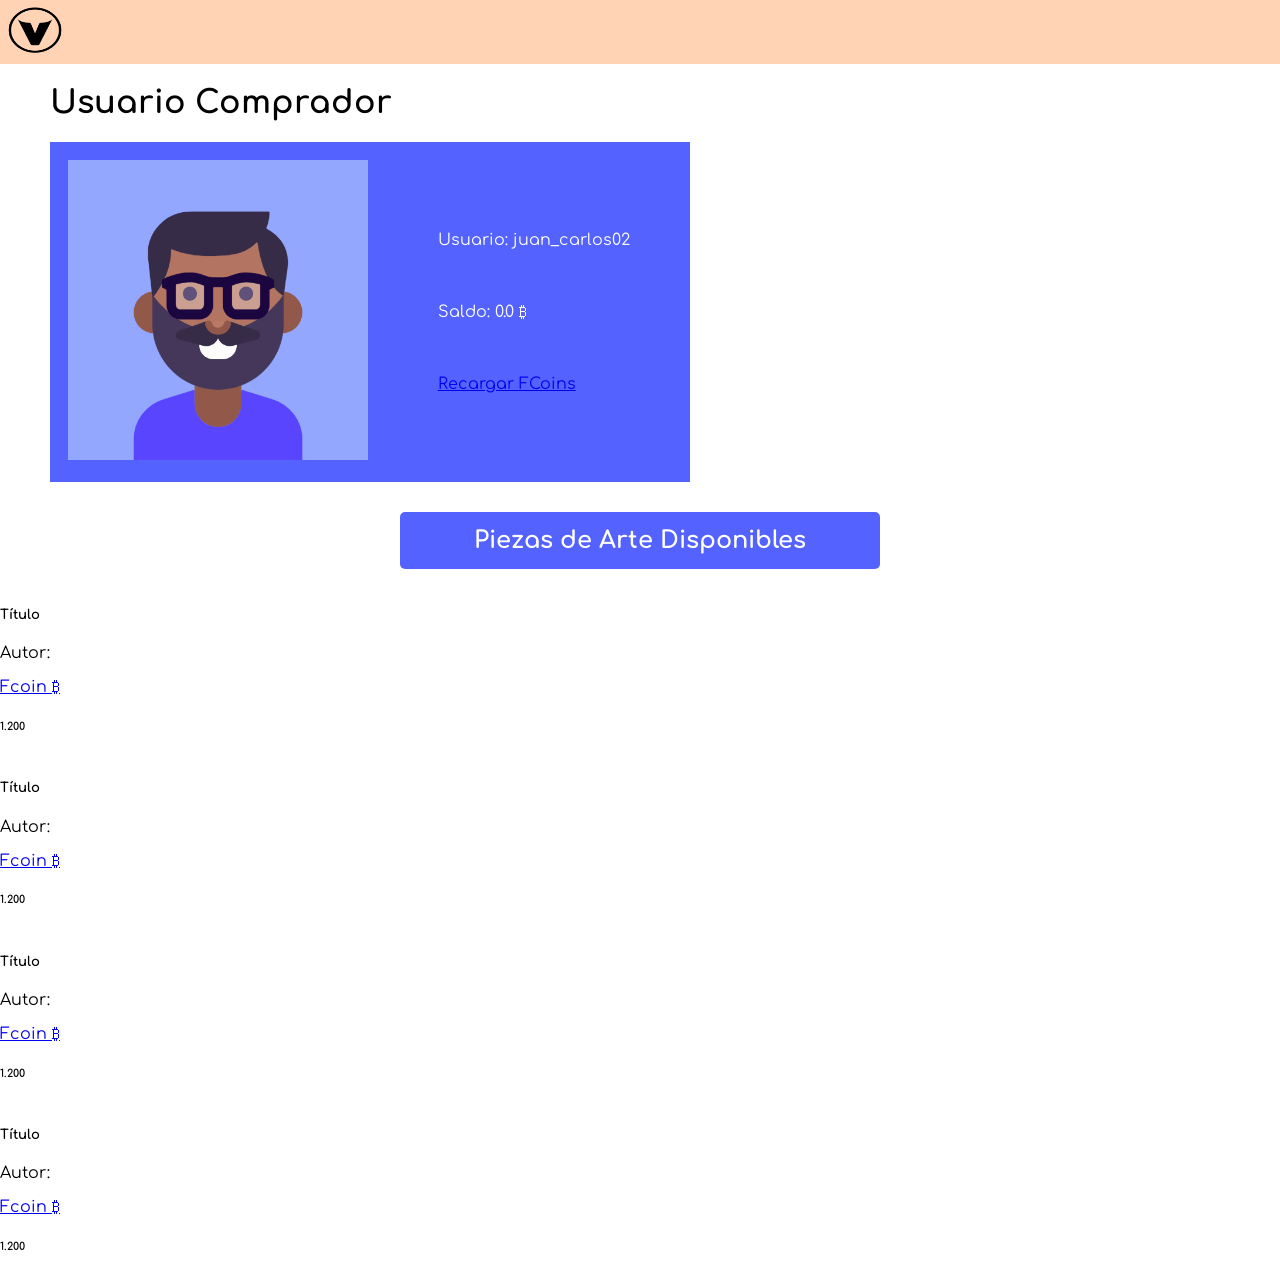
<file: Taller4/target/classes/META-INF/verPiezas.html>
<!DOCTYPE html>
<html lang="en">
<head>
    <meta charset="UTF-8">
    <title>Ver Piezas de Arte</title>

    <link href="https://fonts.googleapis.com/css2?family=Comfortaa:wght@300&display=swap" rel="stylesheet">
    <link rel="stylesheet" href=styles/verPiezas.css>
</head>
<body>
<header>
    <nav class="navbar navbar-expand-lg navbar-light" style="background-color:#FFD3B4">
        <a class="navbar-brand" href="index.html">
            <img src="assets/V_(logo_2010).svg.png" alt="" width="70" height="60">
        </a>
    </nav>
</header>
<div>
    <h1>Usuario Comprador</h1>
    <table>
        <tr>
            <td>
                <a href="#"><img src="assets/avatar1.png" width="300" height="300"></a>
            </td>


            <td>Usuario: juan_carlos02<br><br><br><br>
                Saldo: 0.0 &#8383<br><br><br><br>
                <a href="recargar.html" class="btn-recargar">Recargar FCoins</a>
            </td>
        </tr>
    </table>
</div>
<p class="titulo"><h2>Piezas de Arte Disponibles</h2></p>

<section>
    <div class="container mt-5 mb-5  " id="colecciones">

        <div class="row justify-content-center">
            <div class="col-12 col-sm-6 col-md-4 col-lg-3 mt-2">
                <div class="card">
                    <div class="cover cover-small" style="background-image:url(https://areajugones.sport.es/wp-content/uploads/2020/04/the-last-of-part-2-wallpaper-desktop-1.jpg) ;"></div>
                    <div class="art-body">
                        <h5 class="titulo-obra">Título</h5>
                        <p class="autor">Autor: </p>
                        <a href="formulario1.html" class="btn-comprar">Fcoin &#8383 </a>
                        <h6 class="precio">1.200</h6>
                    </div>
                </div>
            </div>

            <div class="col-12 col-sm-6 col-md-4 col-lg-3 mt-2">
                <div class="card">
                    <div class="cover cover-small" style="background-image:url(https://wallery.app/dufovot/times-square-wallpaper.webp) ;"></div>
                    <div class="art-body">
                        <h5 class="titulo-obra">Título</h5>
                        <p class="autor">Autor: </p>
                        <a href="formulario1.html" class="btn-comprar">Fcoin &#8383 </a>
                        <h6 class="precio">1.200</h6>
                    </div>
                </div>
            </div>

            <div class="col-12 col-sm-6 col-md-4 col-lg-3 mt-2">
                <div class="card">
                    <div class="cover cover-small" style="background-image:url(https://wallery.app/dufovot/times-square-wallpaper.webp) ;"></div>
                    <div class="art-body">
                        <h5 class="titulo-obra">Título</h5>
                        <p class="autor">Autor: </p>
                        <a href="formulario1.html" class="btn-comprar">Fcoin &#8383 </a>
                        <h6 class="precio">1.200</h6>
                    </div>
                </div>
            </div>

            <div class="col-12 col-sm-6 col-md-4 col-lg-3 mt-2">
                <div class="card">
                    <div class="cover cover-small" style="background-image:url(https://wallery.app/dufovot/times-square-wallpaper.webp) ;"></div>
                    <div class="art-body">
                        <h5 class="titulo-obra">Título</h5>
                        <p class="autor">Autor: </p>
                        <a href="formulario1.html" class="btn-comprar">Fcoin &#8383 </a>
                        <h6 class="precio">1.200</h6>
                    </div>
                </div>
            </div>
        </div>
    </div>
</section>

</body>
</html>
</file>
